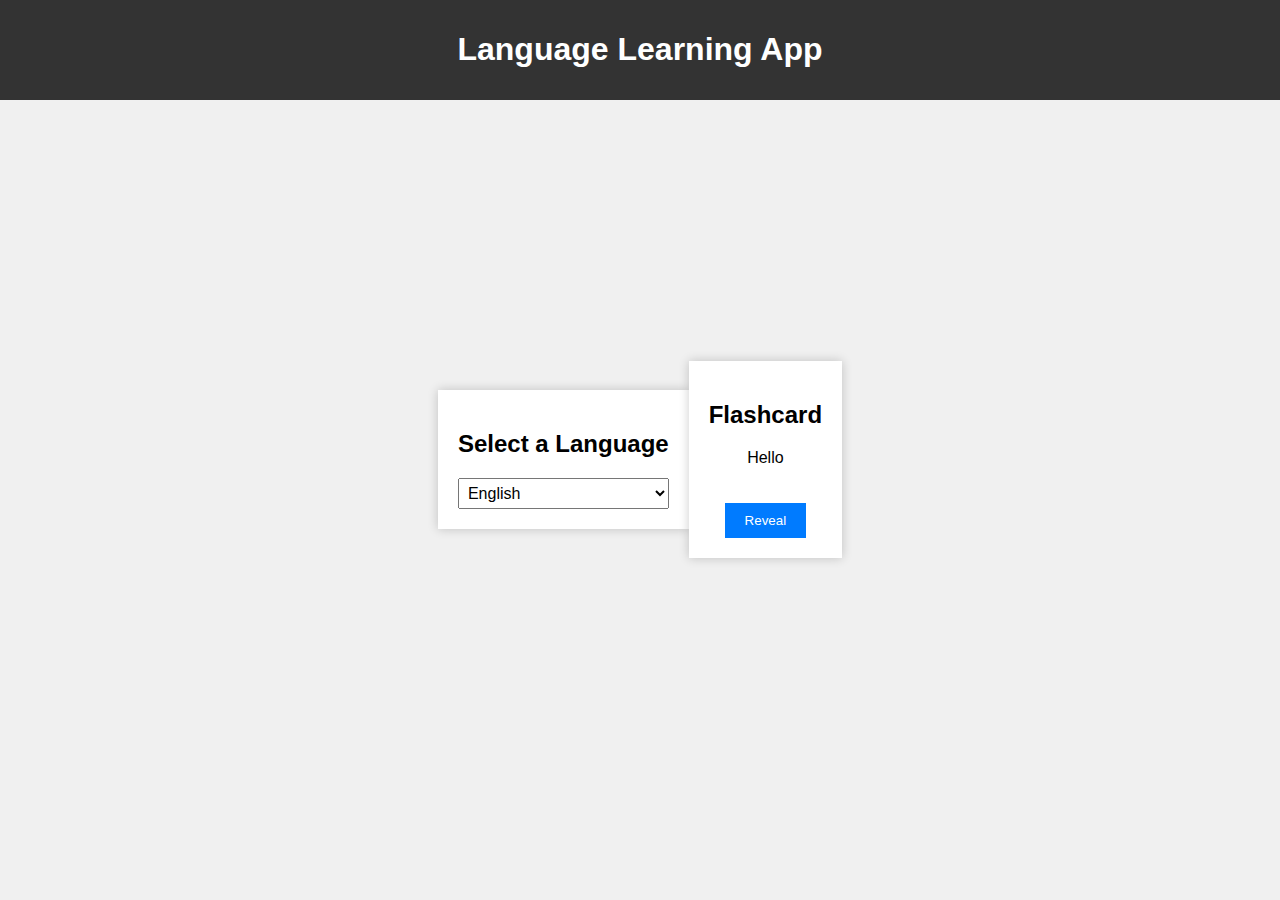
<file: language learning app/index.html>
<!DOCTYPE html>
<html lang="en">
<head>
    <meta charset="UTF-8">
    <meta name="viewport" content="width=device-width, initial-scale=1.0">
    <link rel="stylesheet" href="style.css">
    <title>Language Learning App</title>
</head>
<body>
    <header>
        <h1>Language Learning App</h1>
    </header>
    <div class="container">
        <div class="languages">
            <h2>Select a Language</h2>
            <select id="language-select">
                <option value="english">English</option>
                <option value="spanish">Spanish</option>
                <!-- Add more languages here -->
            </select>
        </div>
        <div class="flashcard">
            <h2>Flashcard</h2>
            <div id="flashcard">
                <p id="word">Hello</p>
                <p id="translation" style="display: none;">Hola</p>
            </div>
            <button id="reveal-button">Reveal</button>
        </div>
    </div>
    <script src="script.js"></script>
</body>
</html>
</file>
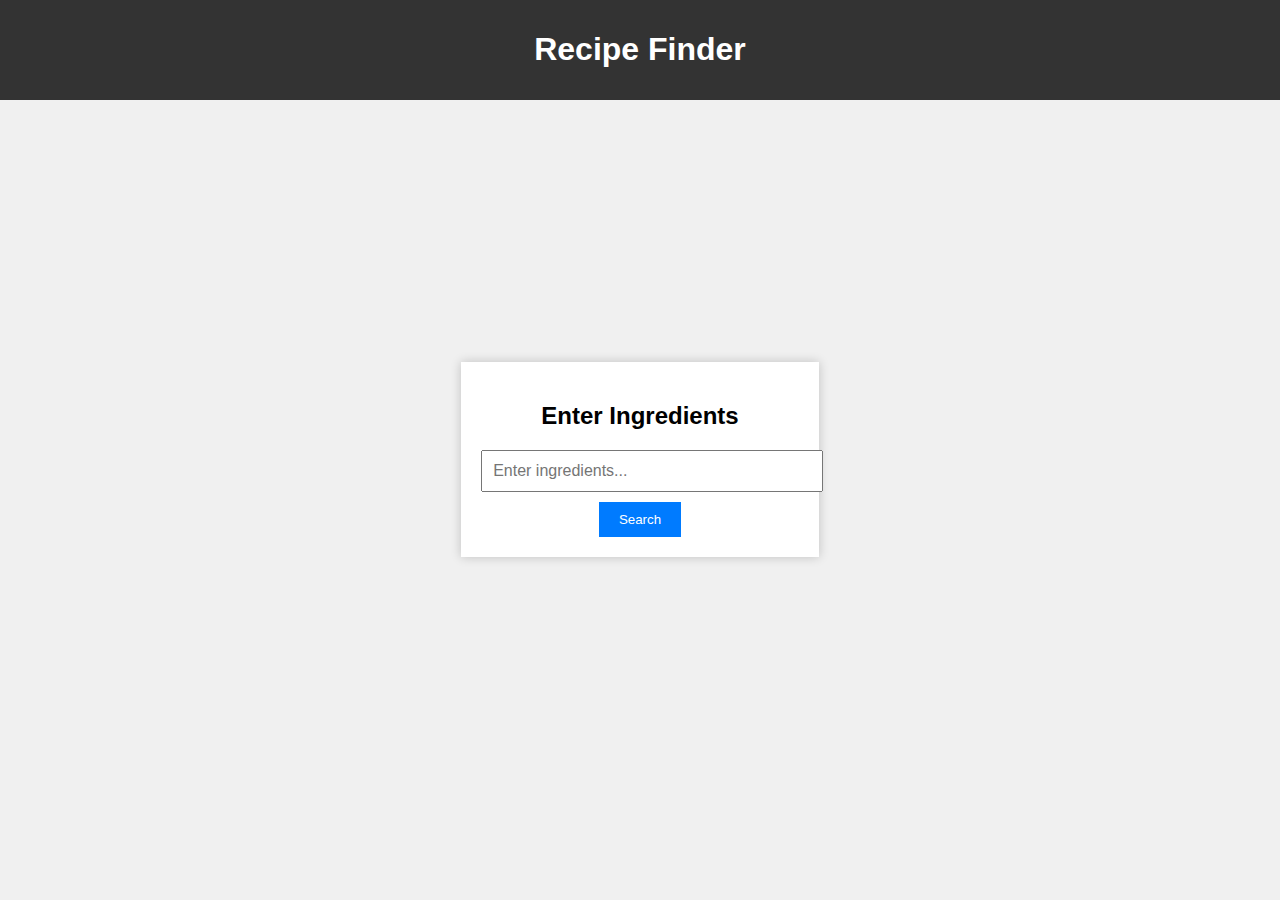
<file: Recipe Finder/index.html>
<!DOCTYPE html>
<html lang="en">
<head>
    <meta charset="UTF-8">
    <meta name="viewport" content="width=device-width, initial-scale=1.0">
    <link rel="stylesheet" href="style.css">
    <title>Recipe Finder</title>
</head>
<body>
    <header>
        <h1>Recipe Finder</h1>
    </header>
    <div class="container">
        <div class="search">
            <h2>Enter Ingredients</h2>
            <input type="text" id="ingredient-input" placeholder="Enter ingredients...">
            <button id="search-button">Search</button>
        </div>
        <div class="results" id="results">
            <!-- Display recipe results here -->
        </div>
    </div>
    <script src="script.js"></script>
</body>
</html>
</file>
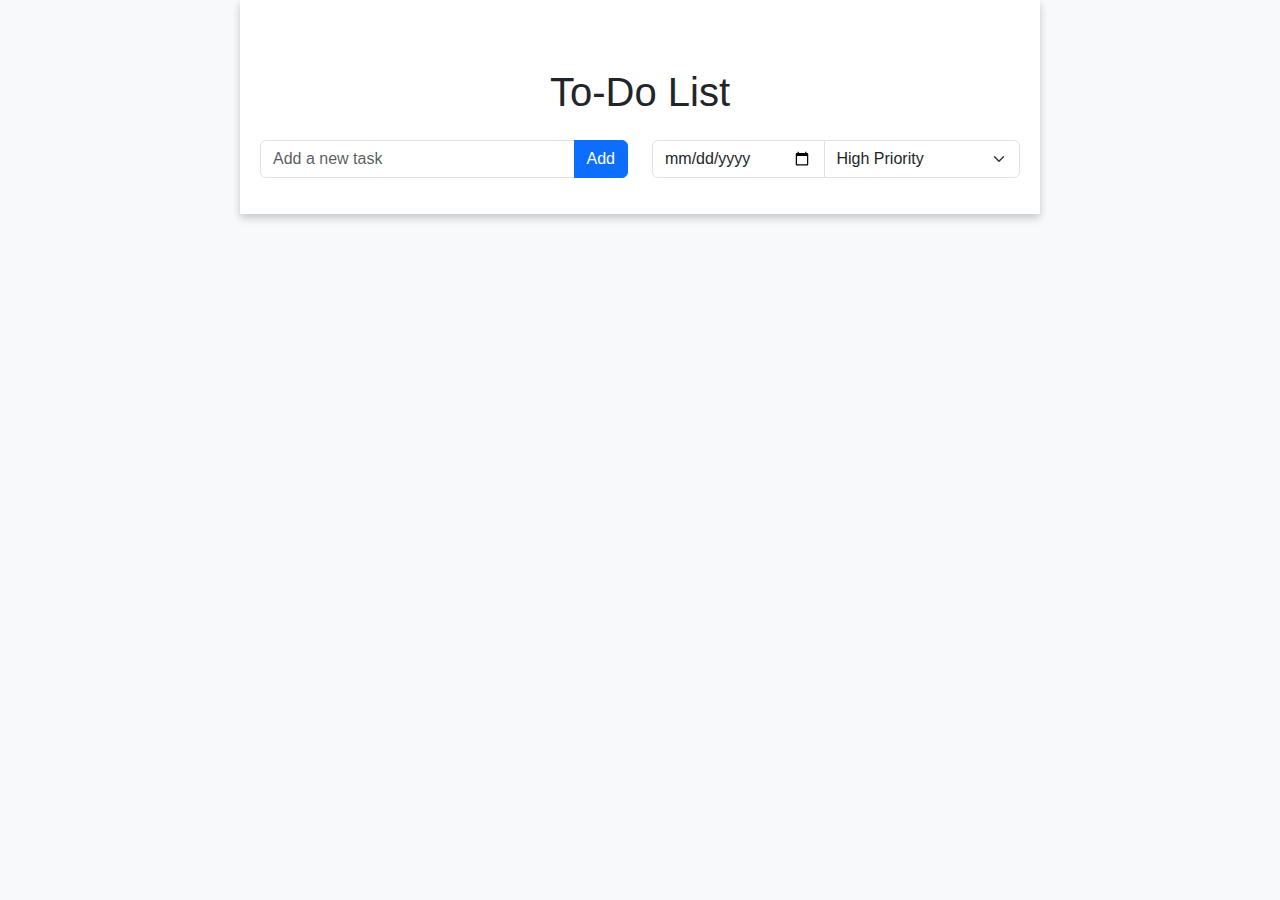
<file: to-do list/index.html>
<!DOCTYPE html>
<html lang="en">
<head>
    <meta charset="UTF-8">
    <meta name="viewport" content="width=device-width, initial-scale=1.0">
    <link rel="stylesheet" href="https://cdn.jsdelivr.net/npm/bootstrap@5.5.0/dist/css/bootstrap.min.css">
    <link rel="stylesheet" href="styles.css">
    <title>To-Do List App</title>
</head>
<body>
    <div class="container">
        <h1 class="mt-5">To-Do List</h1>
        <div class="row mt-4">
            <div class="col-md-6">
                <div class="input-group mb-3">
                    <input type="text" id="task" class="form-control" placeholder="Add a new task" aria-label="Add a new task">
                    <button class="btn btn-primary" id="addTask">Add</button>
                </div>
            </div>
            <div class="col-md-6">
                <div class="input-group mb-3">
                    <input type="date" id="dueDate" class="form-control" placeholder="Due Date">
                    <select id="priority" class="form-select">
                        <option value="high">High Priority</option>
                        <option value="medium">Medium Priority</option>
                        <option value="low">Low Priority</option>
                    </select>
                </div>
            </div>
        </div>
        <ul class="list-group" id="taskList">
            <!-- Task items will be added here dynamically -->
        </ul>
    </div>

    <script src="script.js"></script>
</body>
</html>
</file>
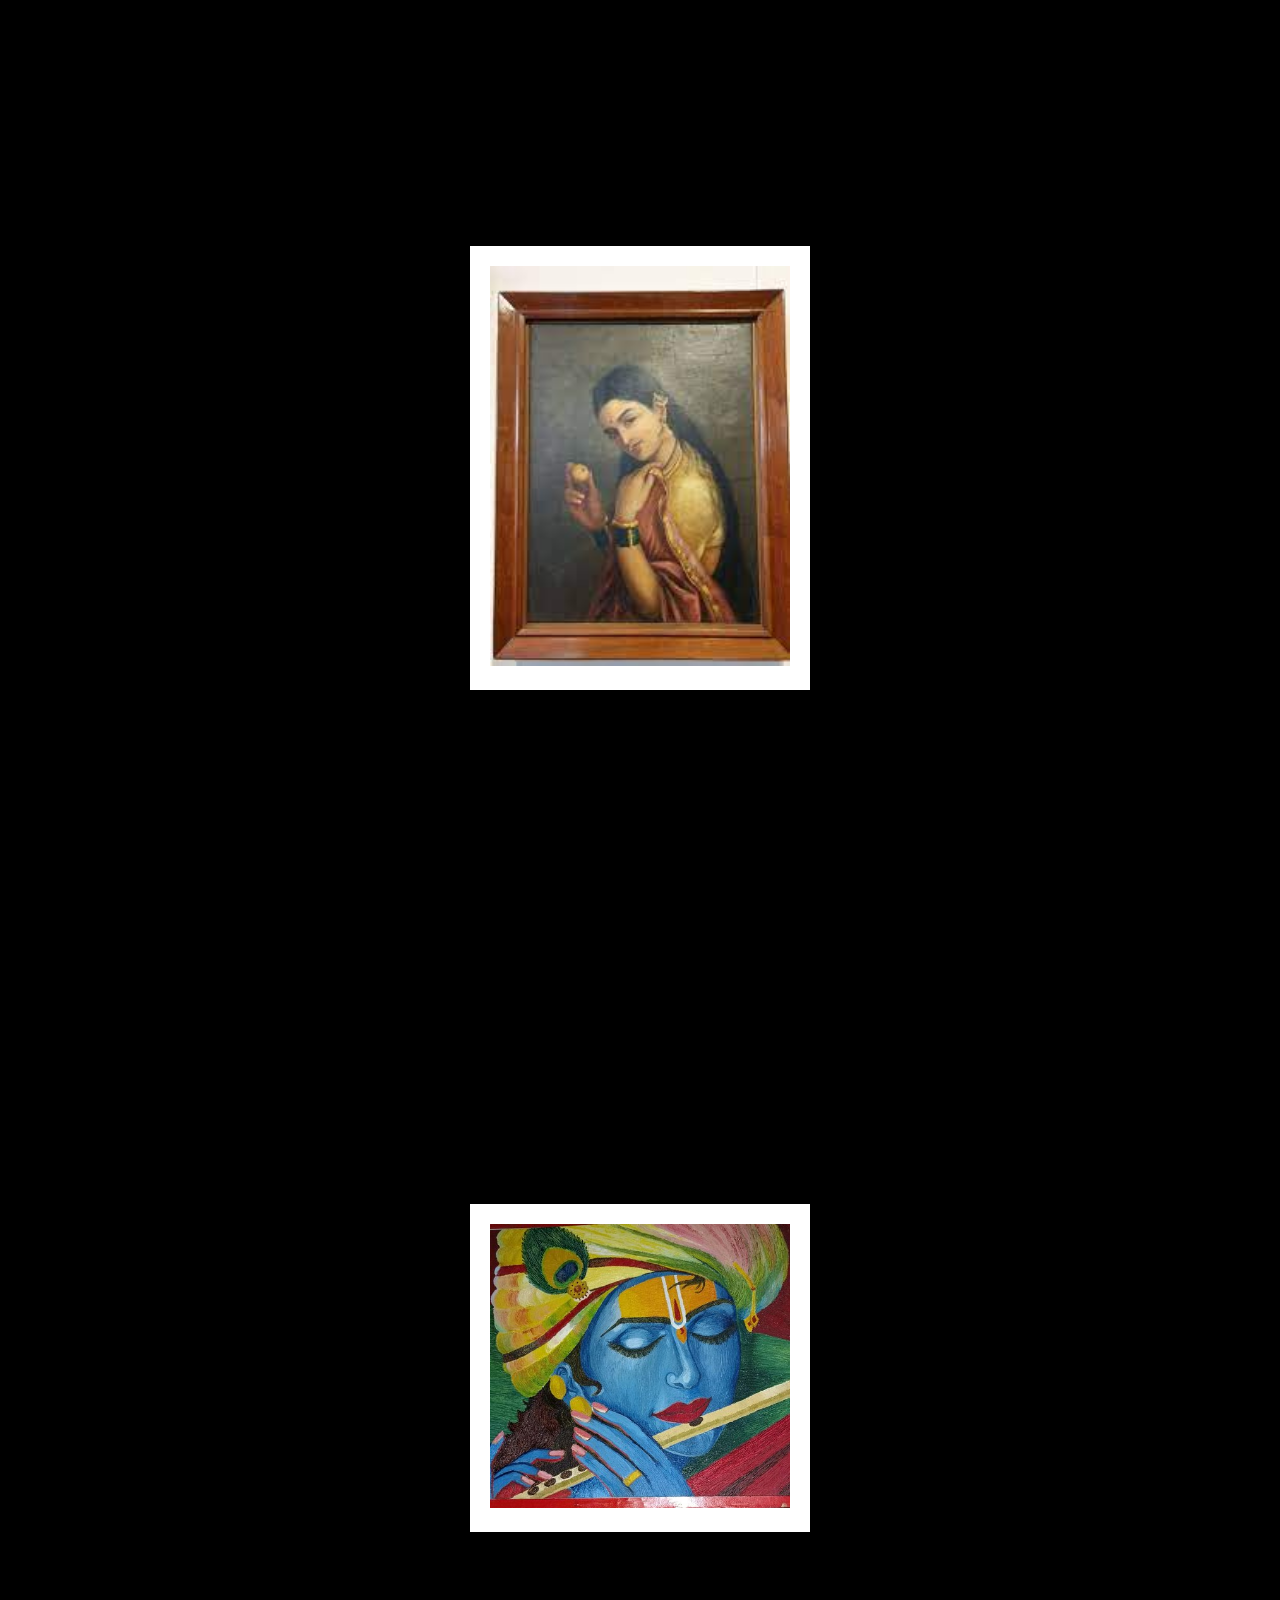
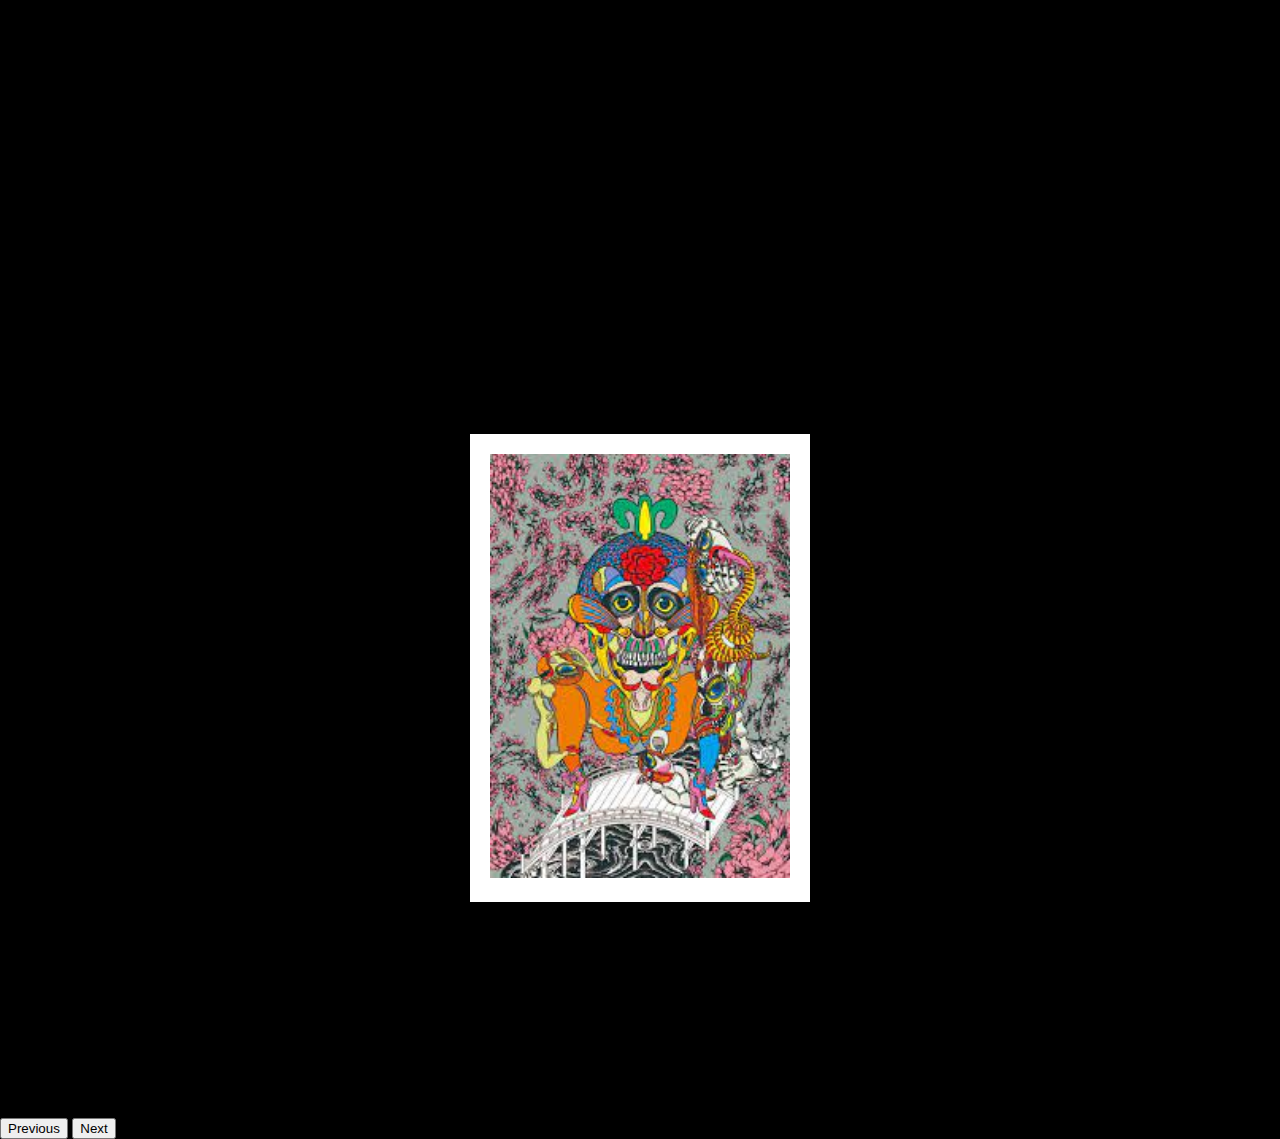
<file: Virtual Art Gallery/index.html>
<!DOCTYPE html>
<html lang="en">
<head>
    <meta charset="UTF-8">
    <meta name="viewport" content="width=device-width, initial-scale=1.0">
    <link rel="stylesheet" href="styles.css">
    <link href="https://cdn.jsdelivr.net/npm/bootstrap@5.3.1/dist/css/bootstrap.min.css" rel="stylesheet" integrity="sha384-4bw+/aepP/YC94hEpVNVgiZdgIC5+VKNBQNGCHeKRQN+PtmoHDEXuppvnDJzQIu9" crossorigin="anonymous">
    <title>Virtual Art Gallery</title>
</head>
<body>

  
  <!-- As a heading -->
  <nav class="navbar bg-body-tertiary">
    <div class="container-fluid">
      <span class="navbar-brand mb-0 h1">Virtual Art Gallery</span>
    </div>
  </nav>
    <div id="carouselExample" class="carousel slide">
        <div class="carousel-inner">
          <div class="carousel-item active">
            <div class="gallery">
                <div class="room">
                    <div class="artwork">
                        <img src="images/img1.jpg" alt="Artwork 1">
                        <div class="info-popup">
                            <h2>Artwork Title</h2>
                            <p>Artist: Artist Name</p>
                            <p>Year: 2023</p>
                            <p>Description: Lorem ipsum dolor sit amet.</p>
                        </div>
                    </div>
                    <!-- Add more artwork elements here -->
                </div>
                <!-- Add more rooms here -->
            </div>
          </div>
          <div class="carousel-item">
            <div class="gallery">
                <div class="room">
                    <div class="artwork">
                        <img src="images/img2.jpg" alt="Artwork 1">
                        <div class="info-popup">
                            <h2>Artwork Title</h2>
                            <p>Artist: Artist Name</p>
                            <p>Year: 2023</p>
                            <p>Description: Lorem ipsum dolor sit amet.</p>
                        </div>
                    </div>
                    <!-- Add more artwork elements here -->
                </div>
                <!-- Add more rooms here -->
            </div>
          </div>
          <div class="carousel-item">
            <div class="gallery">
                <div class="room">
                    <div class="artwork">
                        <img src="images/img3.jpg" alt="Artwork 1">
                        <div class="info-popup">
                            <h2>Artwork Title</h2>
                            <p>Artist: Artist Name</p>
                            <p>Year: 2023</p>
                            <p>Description: Lorem ipsum dolor sit amet.</p>
                        </div>
                    </div>
                    <!-- Add more artwork elements here -->
                </div>
                <!-- Add more rooms here -->
            </div>
          </div>
        </div>
        <button class="carousel-control-prev" type="button" data-bs-target="#carouselExample" data-bs-slide="prev">
          <span class="carousel-control-prev-icon" aria-hidden="true"></span>
          <span class="visually-hidden">Previous</span>
        </button>
        <button class="carousel-control-next" type="button" data-bs-target="#carouselExample" data-bs-slide="next">
          <span class="carousel-control-next-icon" aria-hidden="true"></span>
          <span class="visually-hidden">Next</span>
        </button>
      </div>
      <script src="https://cdn.jsdelivr.net/npm/bootstrap@5.3.1/dist/js/bootstrap.bundle.min.js" integrity="sha384-HwwvtgBNo3bZJJLYd8oVXjrBZt8cqVSpeBNS5n7C8IVInixGAoxmnlMuBnhbgrkm" crossorigin="anonymous"></script>
</body>
</html>
</file>
<file: language learning app/style.css>
body {
    font-family: Arial, sans-serif;
    margin: 0;
    padding: 0;
    background-color: #f0f0f0;
}

header {
    background-color: #333;
    color: white;
    text-align: center;
    padding: 10px 0;
}

.container {
    display: flex;
    justify-content: center;
    align-items: center;
    height: 80vh;
}

.languages,
.flashcard {
    background-color: #fff;
    padding: 20px;
    box-shadow: 0 0 10px rgba(0, 0, 0, 0.2);
    text-align: center;
}

select {
    width: 100%;
    padding: 5px;
    font-size: 16px;
}

#reveal-button {
    margin-top: 20px;
    padding: 10px 20px;
    background-color: #007bff;
    color: white;
    border: none;
    cursor: pointer;
}

#reveal-button:hover {
    background-color: #0056b3;
}
</file>
<file: Recipe Finder/style.css>
body {
    font-family: Arial, sans-serif;
    margin: 0;
    padding: 0;
    background-color: #f0f0f0;
}

header {
    background-color: #333;
    color: white;
    text-align: center;
    padding: 10px 0;
}

.container {
    display: flex;
    flex-direction: column;
    justify-content: center;
    align-items: center;
    height: 80vh;
}

.search {
    background-color: #fff;
    padding: 20px;
    box-shadow: 0 0 10px rgba(0, 0, 0, 0.2);
    text-align: center;
}

#ingredient-input {
    width: 100%;
    padding: 10px;
    font-size: 16px;
}

#search-button {
    margin-top: 10px;
    padding: 10px 20px;
    background-color: #007bff;
    color: white;
    border: none;
    cursor: pointer;
}

#search-button:hover {
    background-color: #0056b3;
}
.recipe-card {
    background-color: #fff;
    margin: 10px;
    padding: 10px;
    box-shadow: 0 0 5px rgba(0, 0, 0, 0.2);
    text-align: center;
}

.recipe-card img {
    width: 100%;
    max-height: 200px;
    object-fit: cover;
    margin-bottom: 10px;
}

.recipe-card h3 {
    font-size: 18px;
    margin: 0;
}
</file>
<file: to-do list/styles.css>
/* Apply some global styles */
body {
    background-color: #f8f9fa;
    font-family: Arial, sans-serif;
}

.container {
    max-width: 800px;
    margin: 0 auto;
    padding: 20px;
    background-color: #fff;
    box-shadow: 0 4px 8px rgba(0, 0, 0, 0.2);
}

h1 {
    text-align: center;
}

/* Style the task input area */
.input-group {
    margin-bottom: 10px;
}

/* Style the task list */
.list-group-item {
    display: flex;
    justify-content: space-between;
    align-items: center;
    margin-bottom: 10px;
    padding: 10px;
    background-color: #fff;
    box-shadow: 0 1px 2px rgba(0, 0, 0, 0.1);
}

.list-group-item label {
    margin-left: 10px;
    flex-grow: 1;
}

/* Style the priority badges */
.badge {
    margin-left: 5px;
}

.badge.bg-primary {
    background-color: #007bff;
}

.badge.bg-secondary {
    background-color: #6c757d;
}

/* Style the delete button */
.delete-task {
    margin-left: 10px;
}

.delete-task:hover {
    background-color: #dc3545;
    border-color: #dc3545;
}

/* Style the task completion checkbox */
.form-check-input:checked {
    background-color: #28a745;
    border-color: #28a745;
}

.form-check-input:checked + label {
    text-decoration: line-through;
    color: #6c757d;
}
</file>
<file: Virtual Art Gallery/styles.css>
body {
    font-family: Arial, sans-serif;
    margin: 0;
    padding: 0;
    background-color: black;
}

.gallery {
    display: flex;
    flex-wrap: wrap;
    justify-content: space-around;
    align-items: center;
    height: 100vh;
    background-color:black;
}

.room {
    width: 300px;
    margin: 20px;
    padding: 20px;
    background-color: #fff;
    box-shadow: 0px 0px 10px rgba(0, 0, 0, 0.2);
}

.artwork {
    position: relative;
    cursor: pointer;
    transition: transform 0.2s, box-shadow 0.2s;
}

.artwork img {
    width: 100%;
    height: auto;
}

.info-popup {
    display: none;
    position: absolute;
    top: 0;
    left: 0;
    background-color: rgba(255, 255, 255, 0.9);
    padding: 10px;
    box-shadow: 0px 0px 10px rgba(0, 0, 0, 0.2);
}

.artwork:hover {
    transform: scale(1.05);
    box-shadow: 0px 0px 15px rgba(0, 0, 0, 0.3);
}

.artwork:hover .info-popup {
    display: block;
}
</file>
